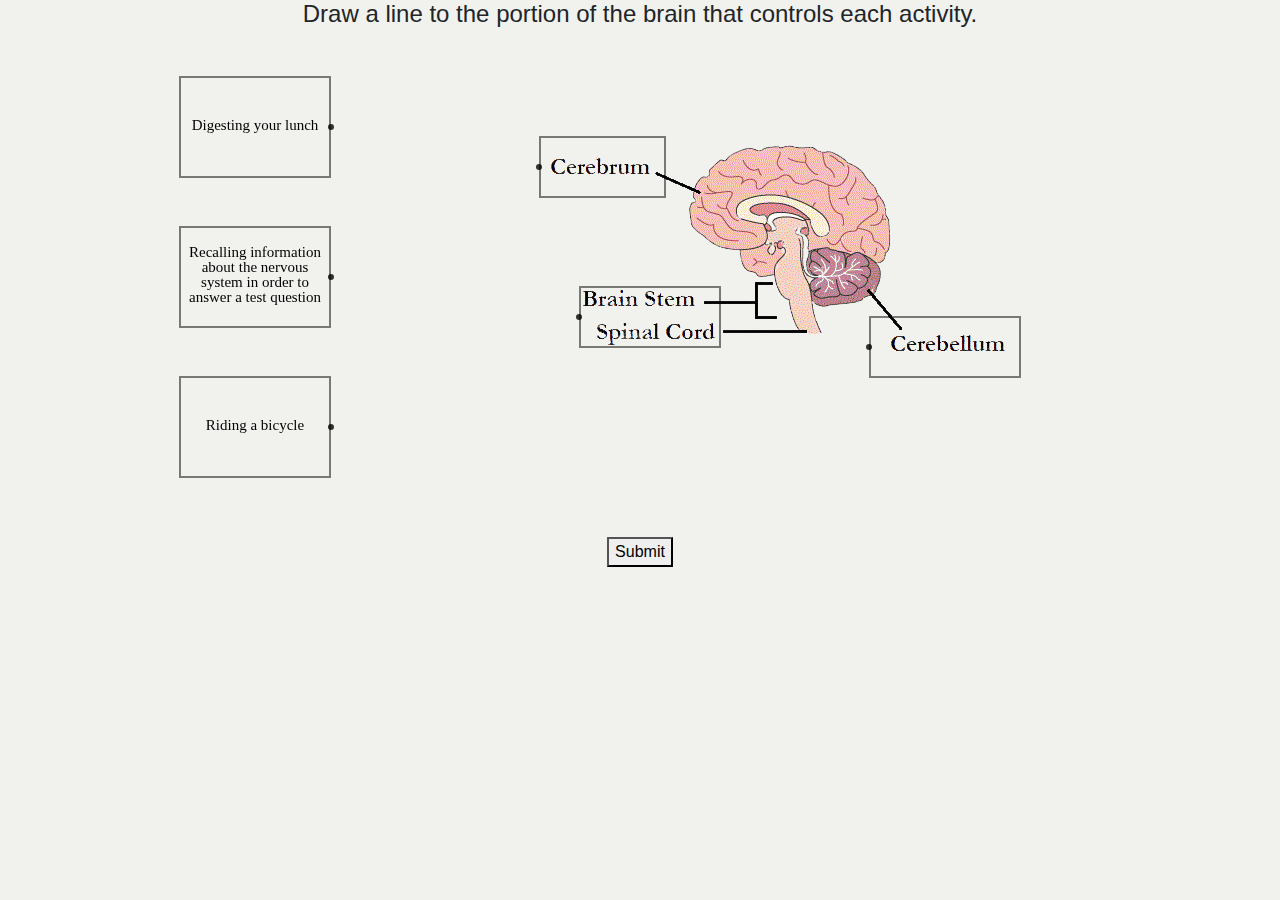
<file: ConnectLines/slide12/index.html>
<!DOCTYPE html>

<html>
  <head>
    <!-- Headers -->
    <meta http-equiv="Content-Type" content="text/html; charset=UTF-8" />
    <meta name="viewport" content="width=device-width,initial-scale=1.0" />

    <link
      rel="stylesheet"
      href="https://stackpath.bootstrapcdn.com/bootstrap/4.4.1/css/bootstrap.min.css"
      integrity="sha384-Vkoo8x4CGsO3+Hhxv8T/Q5PaXtkKtu6ug5TOeNV6gBiFeWPGFN9MuhOf23Q9Ifjh"
      crossorigin="anonymous"
    />

    <link href="./css/style.css" rel="stylesheet" />

    <title>Slide 12</title>
  </head>

  <body>
    <h4>
      Draw a line to the portion of the brain that controls each activity.
    </h4>
    <div id="canvasDiv">
      <h4 id="result"></h4>
      <canvas id="canvas" width="1000" height="500"></canvas>
    </div>
    <img id="brain" class="imageAnswers" src="img/brain.png" />

    <script
      type="text/javascript"
      src="src/iframeResizer.contentWindow.min.js"
    ></script>

    <script
      src="https://code.jquery.com/jquery-3.4.1.min.js"
      integrity="sha256-CSXorXvZcTkaix6Yvo6HppcZGetbYMGWSFlBw8HfCJo="
      crossorigin="anonymous"
    ></script>
    <script
      src="https://cdn.jsdelivr.net/npm/popper.js@1.16.0/dist/umd/popper.min.js"
      integrity="sha384-Q6E9RHvbIyZFJoft+2mJbHaEWldlvI9IOYy5n3zV9zzTtmI3UksdQRVvoxMfooAo"
      crossorigin="anonymous"
    ></script>
    <script
      src="https://stackpath.bootstrapcdn.com/bootstrap/4.4.1/js/bootstrap.min.js"
      integrity="sha384-wfSDF2E50Y2D1uUdj0O3uMBJnjuUD4Ih7YwaYd1iqfktj0Uod8GCExl3Og8ifwB6"
      crossorigin="anonymous"
    ></script>

    <script src="src/main.js"></script>
    <div class="submit-container">
      <button id="submit" >Submit</button>
    </div>
  </body>
</html>
</file>
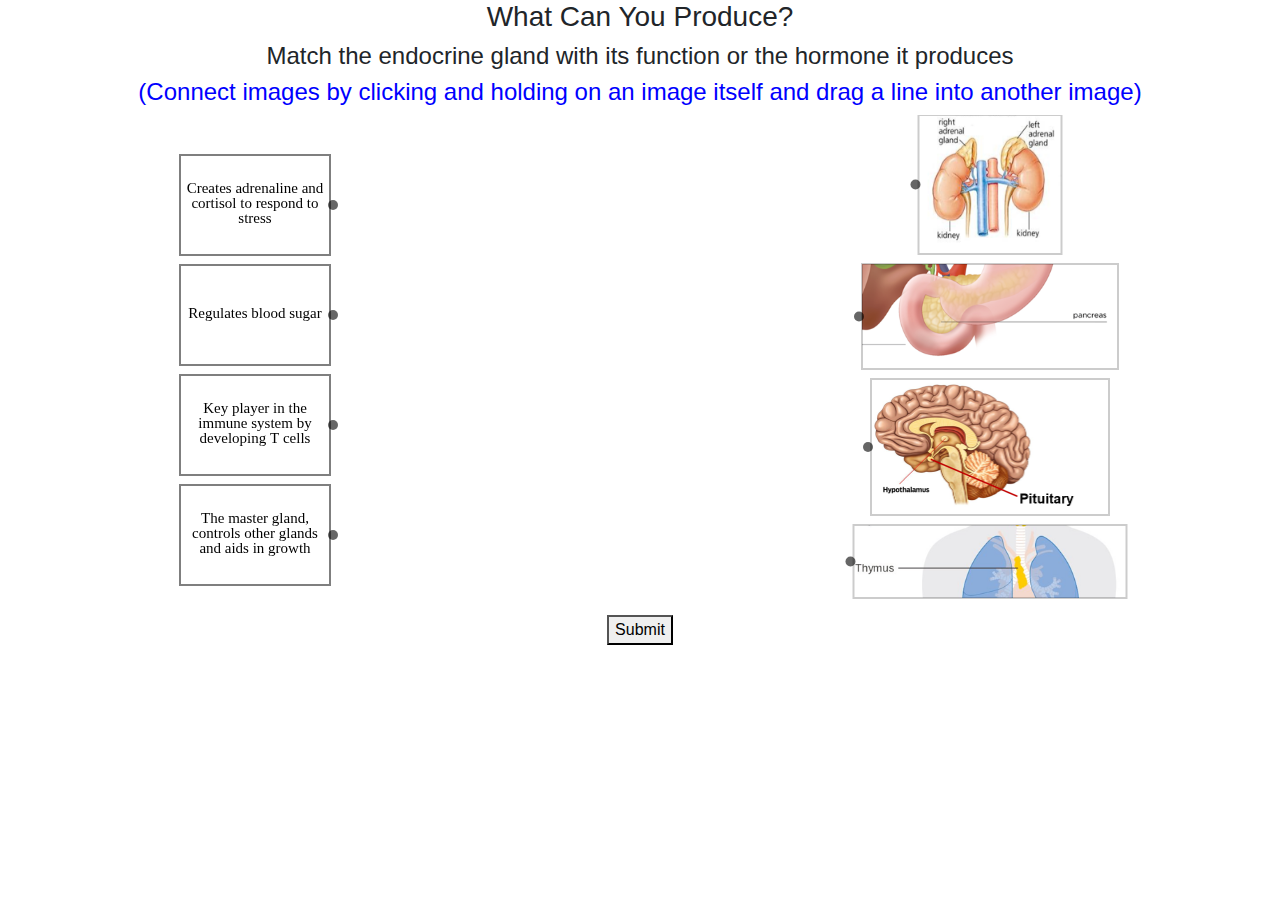
<file: ConnectLines/slide42/index.html>
<!DOCTYPE html>

<html>
  <head>
    <!-- Headers -->
    <meta http-equiv="Content-Type" content="text/html; charset=UTF-8" />
    <meta name="viewport" content="width=device-width,initial-scale=1.0" />

    <link
      rel="stylesheet"
      href="https://stackpath.bootstrapcdn.com/bootstrap/4.4.1/css/bootstrap.min.css"
      integrity="sha384-Vkoo8x4CGsO3+Hhxv8T/Q5PaXtkKtu6ug5TOeNV6gBiFeWPGFN9MuhOf23Q9Ifjh"
      crossorigin="anonymous"
    />

    <link href="./css/style.css" rel="stylesheet" />

    <title>Slide 42</title>
  </head>

  <body>
    <h3>What Can You Produce?</h3>
    <h4>
      Match the endocrine gland with its function or the hormone it produces
    </h4>
    <h4 style="color: blue; font-size: x-large">
      (Connect images by clicking and holding on an image itself and drag a line
      into another image)
    </h4>
    <div id="canvasDiv">
      <h4 id="result"></h4>
      <canvas id="canvas"></canvas>
    </div>
    <img id="kidney" class="imageAnswers" src="img/kidney.png" />
    <img id="pancreas" class="imageAnswers" src="img/pancreas.png" />
    <img
      id="pituitaryhypothalamus"
      class="imageAnswers"
      src="img/pituitaryhypothalamus.png"
    />
    <img id="thymus" class="imageAnswers" src="img/thymus.png" />

    <script
      src="https://code.jquery.com/jquery-3.4.1.slim.min.js"
      integrity="sha384-J6qa4849blE2+poT4WnyKhv5vZF5SrPo0iEjwBvKU7imGFAV0wwj1yYfoRSJoZ+n"
      crossorigin="anonymous"
    ></script>
    <script
      src="https://cdn.jsdelivr.net/npm/popper.js@1.16.0/dist/umd/popper.min.js"
      integrity="sha384-Q6E9RHvbIyZFJoft+2mJbHaEWldlvI9IOYy5n3zV9zzTtmI3UksdQRVvoxMfooAo"
      crossorigin="anonymous"
    ></script>
    <script
      src="https://stackpath.bootstrapcdn.com/bootstrap/4.4.1/js/bootstrap.min.js"
      integrity="sha384-wfSDF2E50Y2D1uUdj0O3uMBJnjuUD4Ih7YwaYd1iqfktj0Uod8GCExl3Og8ifwB6"
      crossorigin="anonymous"
    ></script>

    <script
      type="text/javascript"
      src="src/iframeResizer.contentWindow.min.js"
    ></script>

    <script src="src/main.js"></script>
    <div class="submit-container">
      <button id="submit">Submit</button>
    </div>

    <!-- <script src="src/main.js"></script>
    <div class="clear-container">
      <button id="clear" >Clear</button>
    </div>   -->
  </body>
</html>
</file>
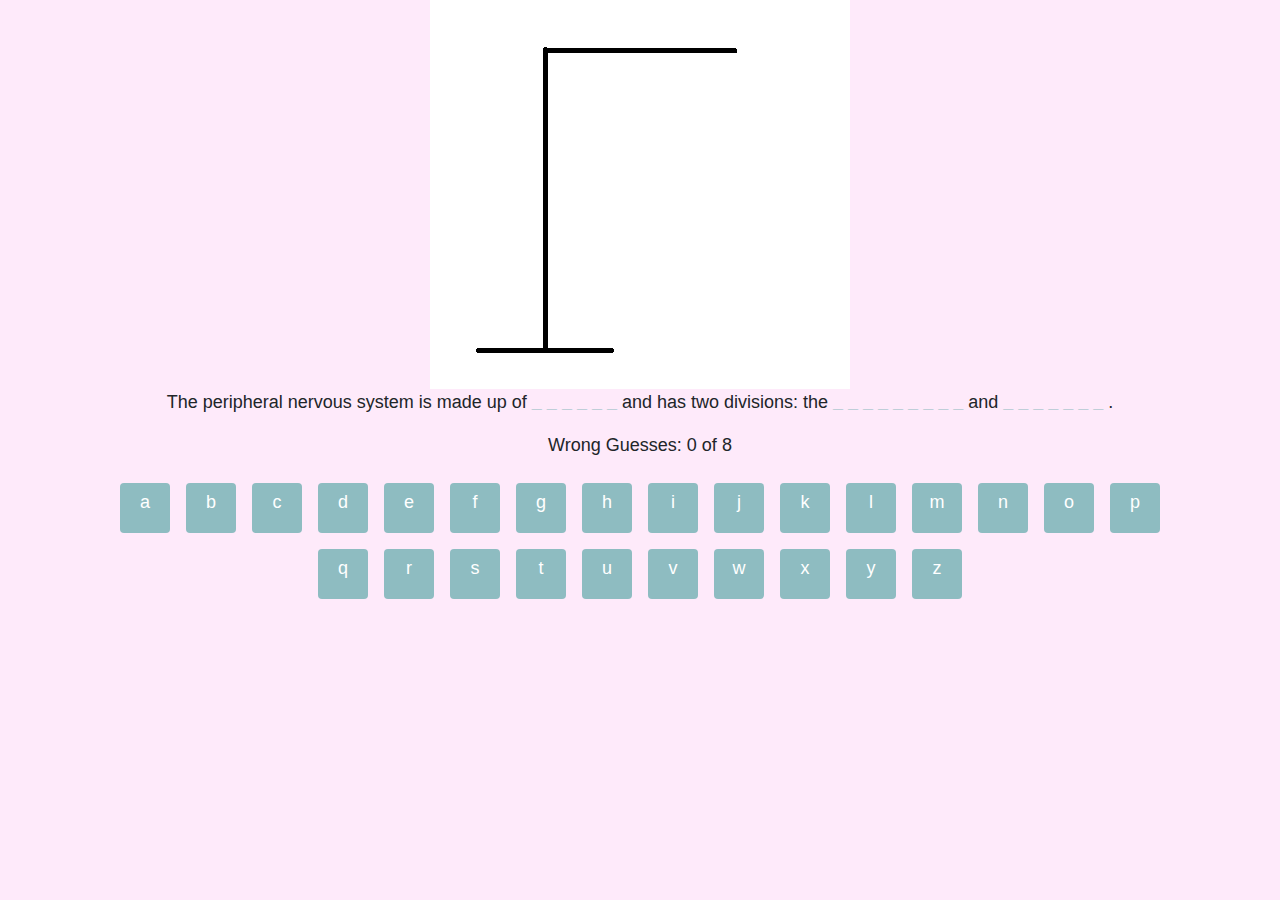
<file: Hangman/slide20/index.html>
<!DOCTYPE html>
<html lang="en">
  <head>
    <!-- Headers -->
    <meta http-equiv="Content-Type" content="text/html; charset=UTF-8" />
    <meta name="viewport" content="width=device-width,initial-scale=1.0" />
    <title>Hangman</title>

    <!-- JQuery -->
    <script
      src="./js/jquery/jquery-3.4.1.min.js"
      type="text/javascript"
    ></script>
    <!-- IFrame Resizer -->
    <script
      src="./js/iframeResizer/iframeResizer.contentWindow.min.js"
      type="text/javascript"
    ></script>
    <!-- Bootstrap 4 -->
    <script
      src="./js/bootstrap/bootstrap.min.js"
      type="text/javascript"
    ></script>
    <!-- Custom Scripts -->
    <script src="./js/hangman.js" type="text/javascript"></script>

    <!-- Stylesheets -->
    <link href="./css/boostrap/bootstrap.min.css" rel="stylesheet" />
    <link href="./css/style.css" rel="stylesheet" />
  </head>
  <body>
    <div id="main">
      <div class="container">
        <div class="text-center">
          <img id="hangmanPic" src="./img/wrong0.png" alt="" />
          <p id="sentenceToFill"></p>
          <p id="status">
            Wrong Guesses: <span id="wrong">0</span> of
            <span id="totalGuesses"></span>
          </p>
          <div id="buttons"><ul id="letters"></ul></div>
          <button class="btn btn-secondary" id="reset" style="display: none">
            Reset
          </button>
          <span id="result"></span>
        </div>
      </div>
    </div>
  </body>
</html>
</file>
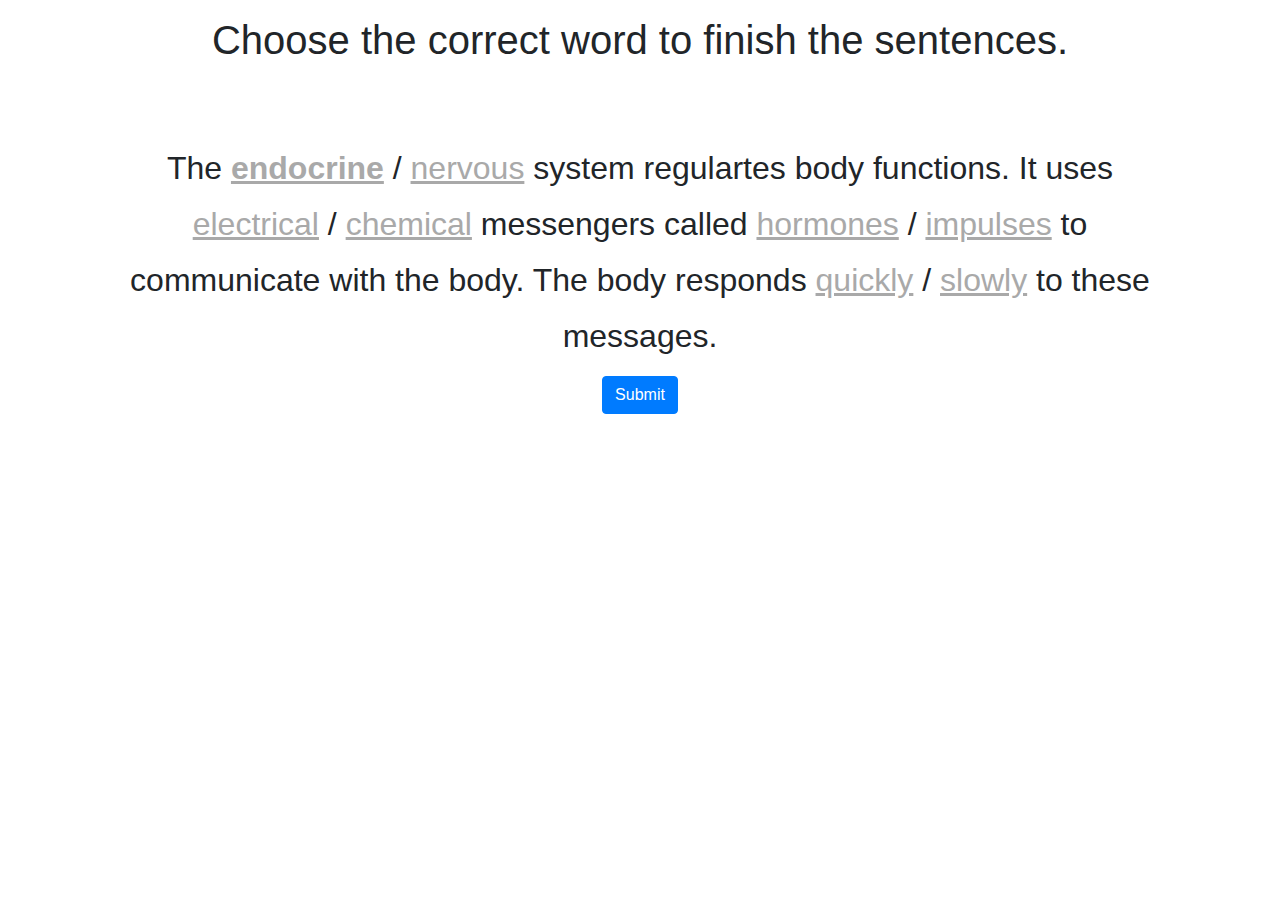
<file: SelectWords/slide33/index.html>
<head>
  <script type="text/javascript" src="./js/jquery-1.11.3.min.js"></script>
  <script type="text/javascript" src="./js/wordSelect.js"></script>
  <link rel="stylesheet" type="text/css" href="./css/style.css" />
  <link rel="stylesheet" type="text/css" href="./css/bootstrap.min.css" />
  <script
    type="text/javascript"
    src="./js/iframeResizer.contentWindow.min,js"
  ></script>
  <meta charset="utf-8" />
</head>

<body>
  <div
    style="width: 80%; margin: auto"
    class="d-flex justify-content-center flex-wrap"
  >
    <div class="text-center pt-3">
      <h1>Choose the correct word to finish the sentences.</h1>
      <br />
      <br />
      <br />
      <p class="text-center">
        The
        <label
          id="endocrine"
          class="font-weight-bold"
          onclick="question(0, event)"
          >endocrine</label
        >
        /
        <label id="nervous" onclick="question(0, event)">nervous</label>
        system regulartes body functions. It uses
        <label id="electrical" onclick="question(1,event)">electrical</label>
        /
        <label id="chemical" onclick="question(1, event)">chemical</label>
        messengers called
        <label id="hormones" onclick="question(2,event)">hormones</label>
        /
        <label id="impulses" onclick="question(2, event)">impulses</label>
        to communicate with the body. The body responds
        <label id="quickly" onclick="question(3,event)">quickly</label>
        /
        <label id="slowly" onclick="question(3, event)">slowly</label>
        to these messages.
      </p>
    </div>

    <div class="break"></div>
    <button onclick="submit()" id="submit" class="btn btn-primary">
      Submit
    </button>
    <div class="break"></div>
    <h3 id="result"></h3>
  </div>
</body>
</file>
<file: ConnectLines/slide12/css/style.css>
body {
  background-color: #f1f2ee;
  display: flex;
  flex-direction: column;
  align-items: center;
  text-align: center;
  height: 100%;
  width: 100%;
}

#canvasDiv {
  display: flex;
  flex-direction: column;
  justify-content: start;
  align-items: center;
  height: 500px;
  width: 1000px;
}

/* Output if user got correct or wrong */
#result {
  font-size: 40px;
  font-weight: bold;
  position: absolute;
  z-index: 5;
}

/* Hide image answers that will later be drawn on canvas*/
.imageAnswers {
  visibility: hidden;
  height: 0px;
}

#canvas {
  background: transparent;
  position: absolute;
  height: 500px;
  width: 1000px;
}
</file>
<file: ConnectLines/slide42/css/style.css>
body {
  background: transparent;
  display: flex;
  flex-direction: column;
  align-items: center;
  text-align: center;
  height: 100%;
  width: 100%;
}

#canvasDiv {
  display: flex;
  flex-direction: column;
  justify-content: start;
  align-items: center;
  height: 500px;
  width: 1000px;
}

/* Output if user got correct or wrong */
#result {
  font-size: 30px;
  position: absolute;
  z-index: 5;
}

/* Hide image answers that will later be drawn on canvas*/
.imageAnswers {
  visibility: hidden;
  height: 0px;
}

#canvas {
  background: transparent;
  position: absolute;
  height: 500px;
  width: 1000px;
}
</file>
<file: Hangman/slide20/css/style.css>
:root {
  --banner-blue: rgb(142, 188, 193);
  --banner-grey: #74746b;
}

body {
  font-family: "HelveticaNeue-Light", "Helvetica Neue Light", "Helvetica Neue",
    Helvetica, Arial, "Lucida Grande", sans-serif;
  font-size: 18px;
  position: relative;
  background-color: #feeafa;
}

#main {
  border-radius: 2em;
  background-color: #feeafa;
}

#hangmanPic {
  max-width: 50%;
  height: auto;
}

#letters {
  padding: 0;
  margin: 0;
}

#letters .btn {
  background-color: var(--banner-blue);
  border: none;
  color: white;
  font-size: 100%;
  width: 50px;
  height: 50px;
  margin: 10px 10px 10px 10px;
}

#letters .btn:hover {
  box-shadow: 3px 3px 2px var(--banner-grey);
}

#letters .btn.disabled:hover {
  box-shadow: none;
}

#reset {
  background-color: var(--banner-grey);
  border: none;
}

.word {
  color: var(--banner-blue);
  white-space: nowrap;
  font-weight: bold;
}

#result {
  font-size: xx-large;
  font-weight: bolder;
}
</file>
<file: SelectWords/slide33/css/style.css>
body {
  background-color: #9d6b53;
}

p {
  font-size: xx-large;
}
label {
  text-decoration: underline;
  color: darkgray;
  transition: all 0.3s;
}

.selected {
  font-weight: bold;
  color: black;
}

.break {
  flex-basis: 100%;
  height: 0;
}
</file>
